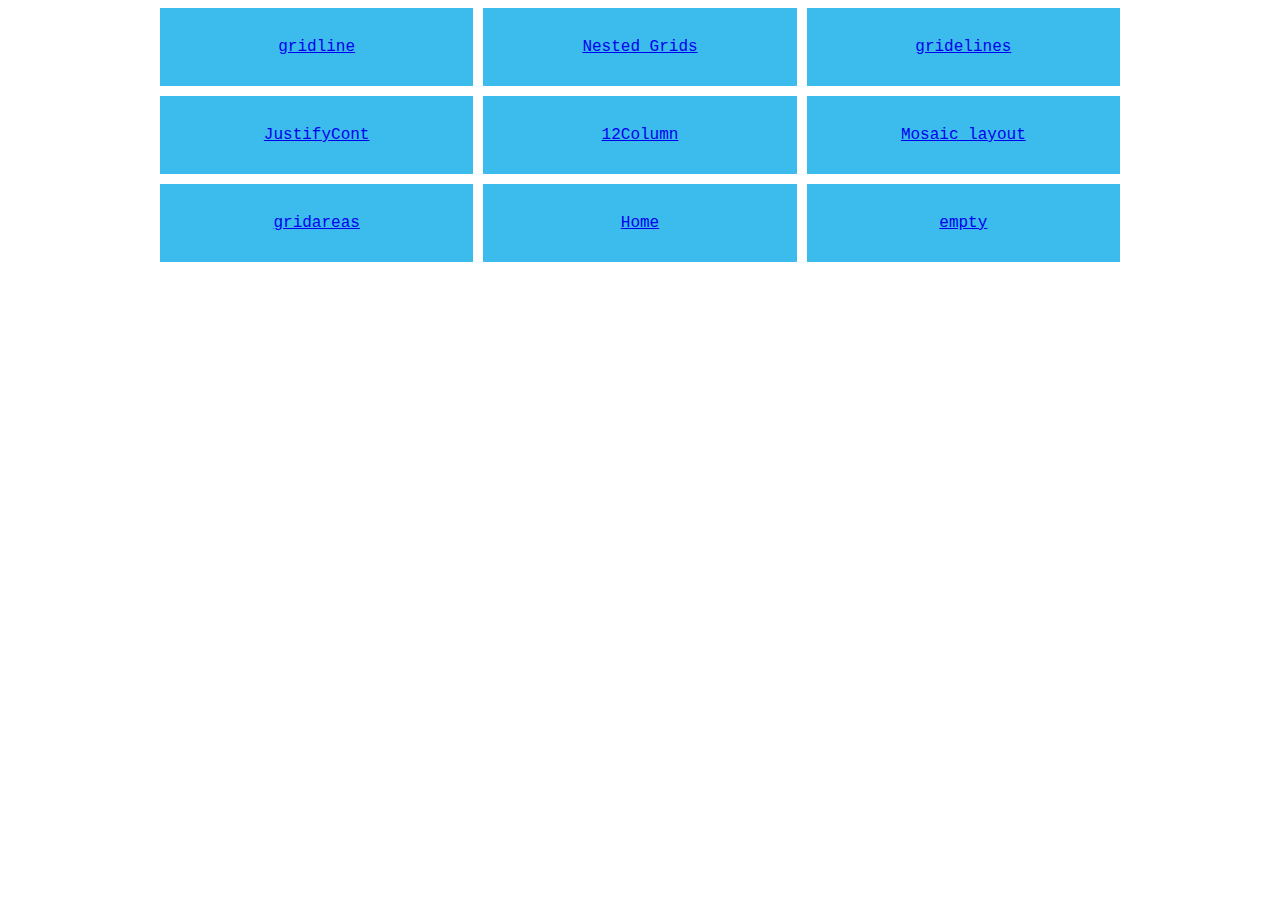
<file: index.html>
<!DOCTYPE html>
<html lang="en">
<head>
    <meta charset="UTF-8">
    <meta http-equiv="X-UA-Compatible" content="IE=edge">
    <meta name="viewport" content="width=device-width, initial-scale=1.0">
    <title>GridLayout</title>
    <link rel="stylesheet" href="main.css">
</head>
<body>
    <div id="content">
        <a href="gridlines.html"><div>gridline</div></a>
        <a href="nestedgrid.html"><div>Nested Grids</div></a>
        <a href="gridlines.html"><div>gridelines</div></a>
        <a href="justifyalignitem.html"><div>JustifyCont</div></a>
        <a href="12column.html"><div>12Column</div></a>
        <a href="mosaiclayout.html"><div>Mosaic layout</div></a>
        <a href="gridAreas.html"><div>gridareas</div></a>
        <a href="index.html"><div>Home</div></a>
        <a href="#"><div>empty</div></a>

        

    </div>
    
</body>
</html>
</file>
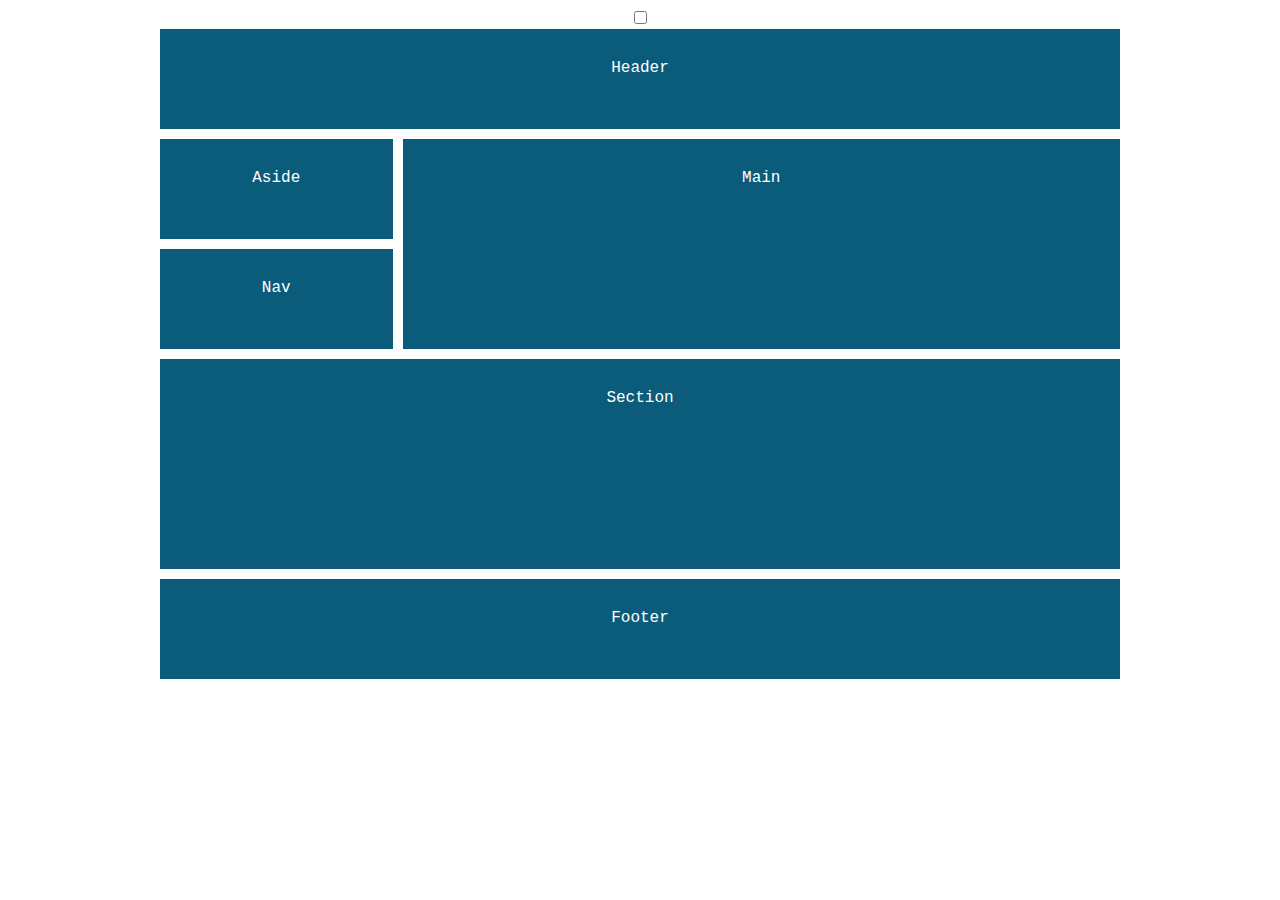
<file: 12column.html>
<!DOCTYPE html>
<html lang="en">
<head>
    <meta charset="UTF-8">
    <meta http-equiv="X-UA-Compatible" content="IE=edge">
    <meta name="viewport" content="width=device-width, initial-scale=1.0">
    <title>GridLayout</title>
    <link rel="stylesheet" href="12column.css">
</head>
<body>
    <input type="checkbox">
    <div id="content">
        <div id="grid">
            <p></p>
            <p></p>
            <p></p>
            <p></p>
            <p></p>
            <p></p>
            <p></p>
            <p></p>
            <p></p>
            <p></p>
            <p></p>
            <p></p>

        </div>
        <header>Header</header>
        <main>Main</main>
        <section>Section</section>
        <aside>Aside</aside>
        <nav>Nav</nav>
        <footer>Footer</footer>

    </div>
    
</body>
</html>
</file>
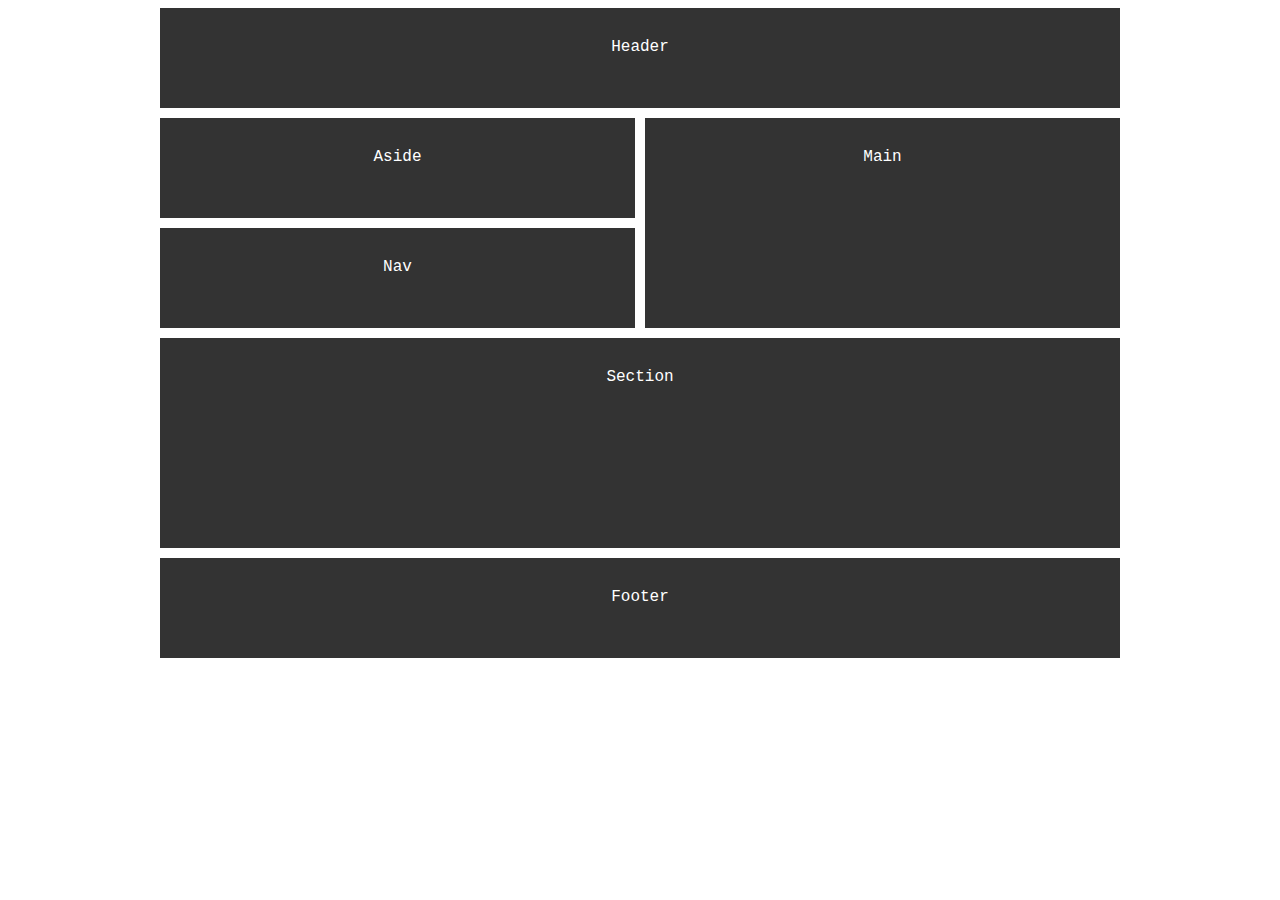
<file: gridAreas.html>
<!DOCTYPE html>
<html lang="en">
<head>
    <meta charset="UTF-8">
    <meta http-equiv="X-UA-Compatible" content="IE=edge">
    <meta name="viewport" content="width=device-width, initial-scale=1.0">
    <title>GridLayout</title>
    <link rel="stylesheet" href="gridareas.css">
</head>
<body>
    <div id="content">
        <header>Header</header>
        <main>Main</main>
        <section>Section</section>
        <aside>Aside</aside>
        <nav>Nav</nav>
        <footer>Footer</footer>

    </div>
    
</body>
</html>
</file>
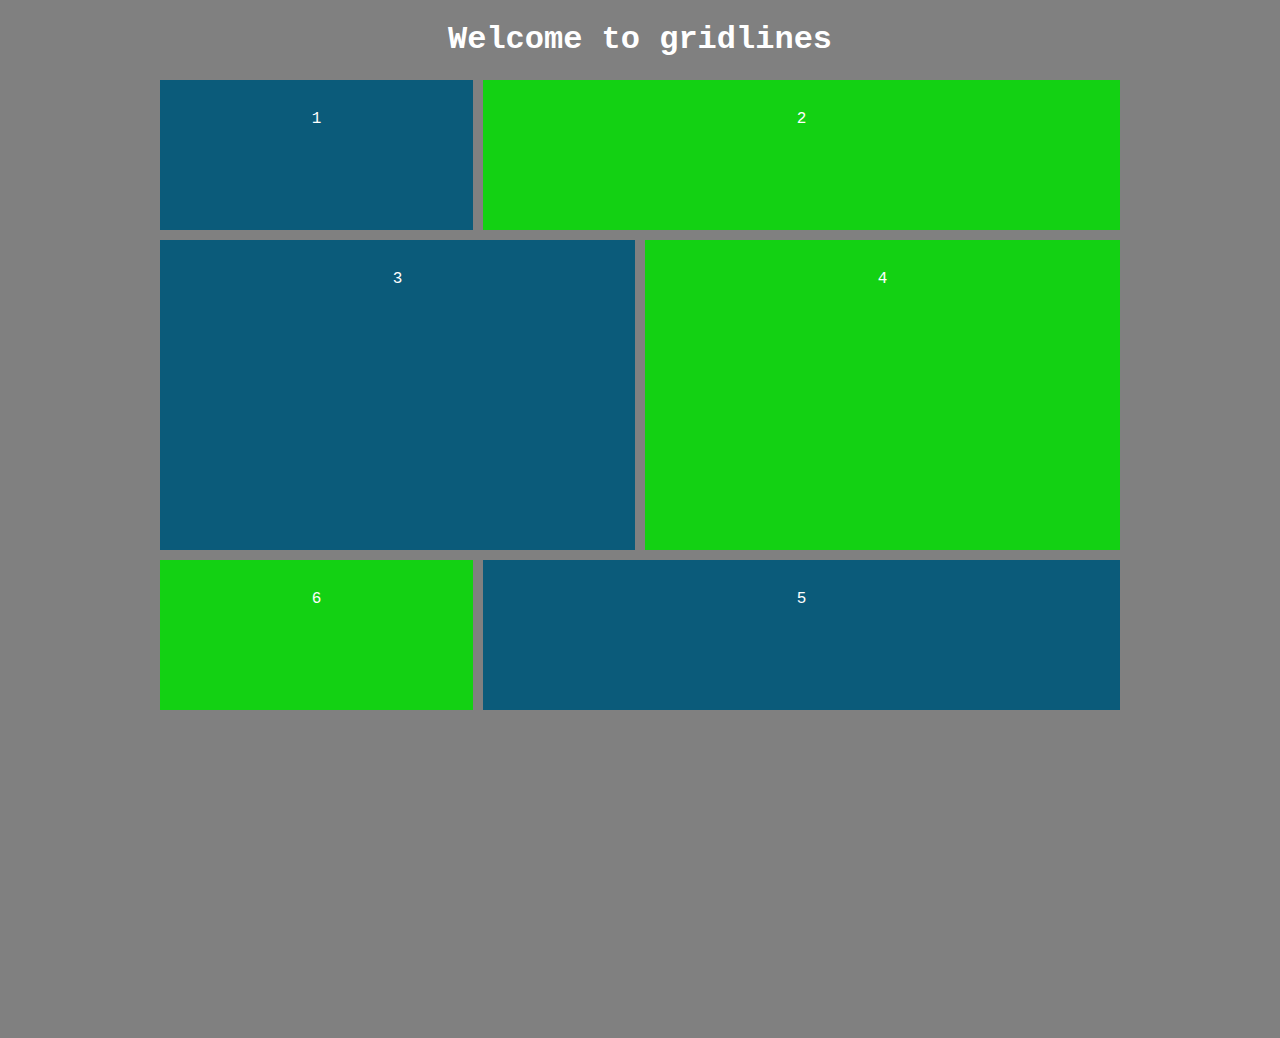
<file: gridlines.html>
<!DOCTYPE html>
<html lang="en">
<head>
    <meta charset="UTF-8">
    <meta http-equiv="X-UA-Compatible" content="IE=edge">
    <meta name="viewport" content="width=device-width, initial-scale=1.0">
    <title>gridlines</title>
    <link rel="stylesheet" href="gridlines.css">
</head>
<body>
    <h1>Welcome to gridlines</h1>
    <div id="content">
        <div class="one">1</div>
        <div class="two">2</div>
        <div class="three">3</div>
        <div class="four">4</div>
        <div class="five">5</div>
        <div class="six">6</div>
    </div>
</body>
</html>
</file>
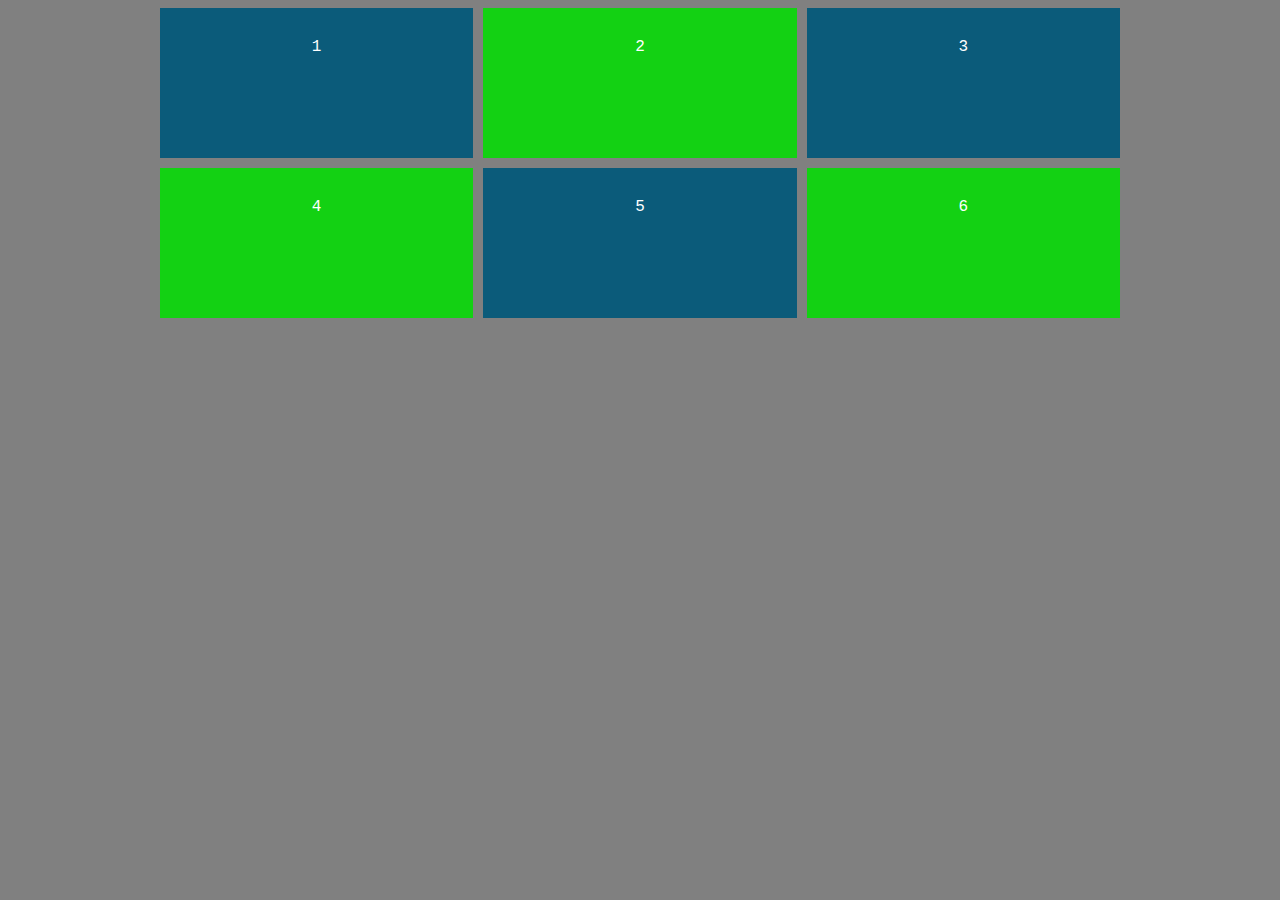
<file: justifyalignitem.html>
<!DOCTYPE html>
<html lang="en">
<head>
    <meta charset="UTF-8">
    <meta http-equiv="X-UA-Compatible" content="IE=edge">
    <meta name="viewport" content="width=device-width, initial-scale=1.0">
    <title>GridLayout</title>
    <link rel="stylesheet" href="justify.css">
</head>
<body>
    <div id="content">

        <div class="one">1</div>
        <div class="two">2</div>
        <div class="three">3</div>
        <div class="four">4</div>
        <div class="five">5</div>
        <div class="six">6</div>
        

    </div>
    
</body>
</html>
</file>
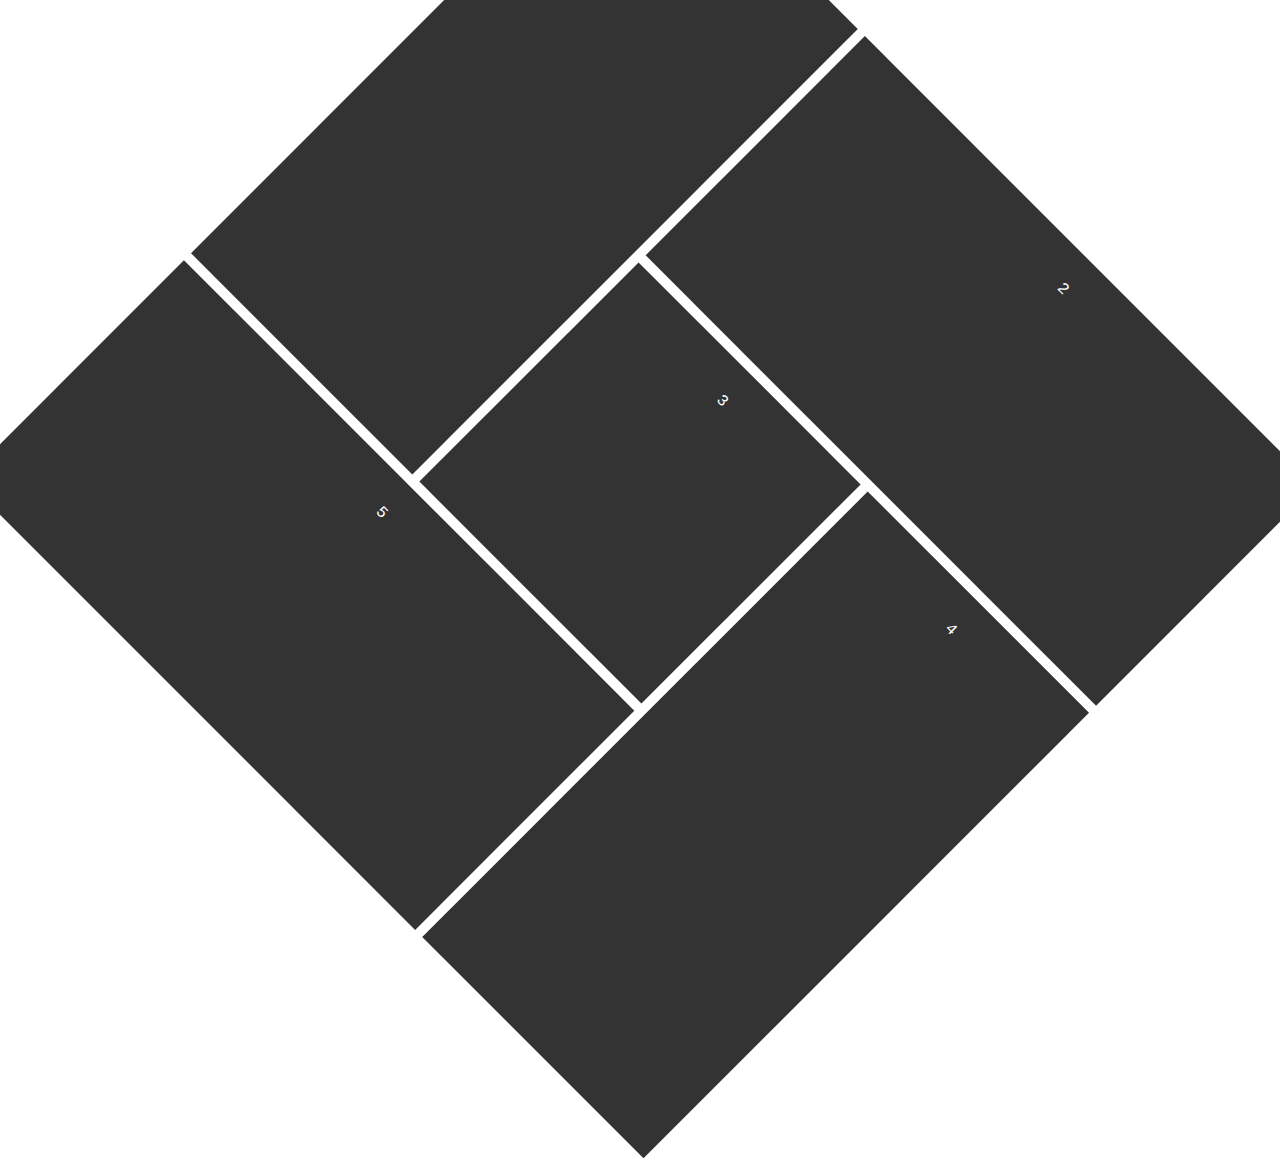
<file: mosaiclayout.html>
<!DOCTYPE html>
<html lang="en">
<head>
    <meta charset="UTF-8">
    <meta http-equiv="X-UA-Compatible" content="IE=edge">
    <meta name="viewport" content="width=device-width, initial-scale=1.0">
    <title>GridLayout</title>
    <link rel="stylesheet" href="mosaiclayout.css">
</head>
<body>
   
    <div id="content">
        <div class="one">1</div>
        <div class="two">2</div>
        <div class="three">3</div>
        <div class="four">4</div>
        <div class="five">5</div>

    </div>
    
</body>
</html>
</file>
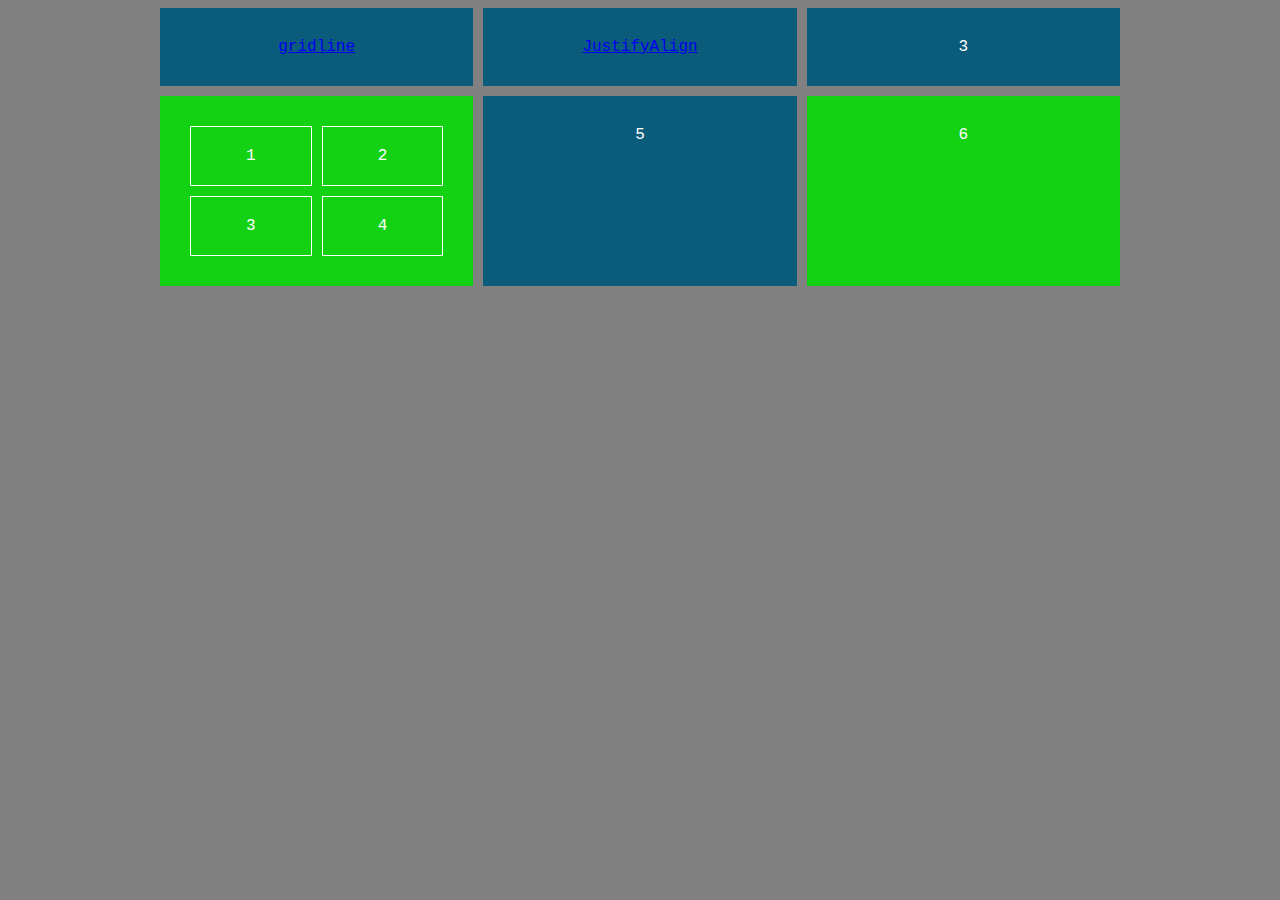
<file: nestedgrid.html>
<!DOCTYPE html>
<html lang="en">
<head>
    <meta charset="UTF-8">
    <meta http-equiv="X-UA-Compatible" content="IE=edge">
    <meta name="viewport" content="width=device-width, initial-scale=1.0">
    <title>GridLayout</title>
    <link rel="stylesheet" href="nestedgrid.css">
</head>
<body>
    <div id="content">
        <a href="gridlines.html"><div>gridline</div></a>
        <a href="ajustifyalignitem.html"><div>JustifyAlign</div></a>
        <div>3</div>
        <div class="nested">
            <p>1</p>
            <p>2</p>
            <p>3</p>
            <p>4</p>

        </div>
        <div>5</div>
        <div>6</div>

    </div>
    
</body>
</html>
</file>
<file: main.css>
body {
    color: #fff;
    font-family: 'Courier New', Courier, monospace;
    text-align: center;
}

#content {
    display: grid;
    /*grid-template-columns:33.3% 33.3% 33.3%; */
    grid-template-columns:repeat(3, 1fr);
    grid-gap:10px;
     max-width: 960px;
     margin: 0 auto;
}

#content div {
    background: #3bbced;
    padding: 30px;
}

#content div:nth-child(even) {
    background: #777;
}
</file>
<file: 12column.css>
body {
    color: #fff;
    font-family: 'Courier New', Courier, monospace;
    text-align: center;
   
}

#content {
    display: grid;
    grid-template-columns: repeat(12, 1fr);
    grid-auto-rows: minmax(100px,auto);
    grid-gap: 10px;
    max-width: 960px;
    margin: 0 auto;
    position: relative;
}

#content >* {
    background-color: #0b5b7a;
    padding: 30px;
}

header {
    grid-column: 1/13;
}
main {
    grid-column:4/13;
    grid-row:2/4
}
aside {
    grid-column:1/4;
}
section {
    grid-column: 1/13;
    grid-row: 4/6;
}
nav {
    grid-column:1/4;
}
footer{
    grid-column:1/13;
}
#grid{
    display: grid;
    position: absolute;
    top: 0;
    left:0;
    grid-template-columns: repeat(12, 1fr);
    grid-auto-rows: minmax(100%, auto);
    width:100%;
    height:100%;
    background: transparent;
    padding: 0;
    display: none;
    
}

#grid p {
    border: 1px solid;
    background: #000;
    margin: 0;
    opacity: 0.2;
}

input:checked + #content #grid {
    display: grid;

}
</file>
<file: gridareas.css>
body {
    color: #fff;
    font-family: 'Courier New', Courier, monospace;
    text-align: center; 
}

#content{
    display:grid;
    grid-template-columns: repeat(4, 1fr);
    grid-auto-rows: minmax(100px, auto);
    grid-gap:10px;
    max-width: 960px;
    margin: 0 auto;
    grid-template-areas: 
    "header header header header"
    "aside aside main main"
    "nav nav main main"
    "section section section section"
    "section section section section"
    "footer footer footer footer";
}

#content >* {
    background: #333;
    padding: 30px;
}

header {
    grid-area:header;
}

aside {
    grid-area: aside;
}

main {
    grid-area:main;
}

section {
    grid-area:section;
}

nav {
    grid-area:nav;
}

footer {
    grid-area:footer;
}
</file>
<file: gridlines.css>
body {
    color: #fff;
    font-family: 'Courier New', Courier, monospace;
    text-align: center;
    background: gray;
}

#content {
    display: grid;
    grid-template-columns:repeat(6, 1fr);
    grid-template-rows:repeat(6,minmax(150px,auto));
    grid-gap: 10px;
    max-width: 960px;
    margin: 0 auto;
}

#content div {
    background-color: #0b5b7a;
    padding: 30px;
}

#content div:nth-child(even) {
    background-color: rgb(19, 209, 19);
}

.one {
    grid-column:1/3;
}

.two {
    grid-column: 3/7;
}

.three {
    grid-column: 1/4;
    grid-row:2/4;
}
.four {
    grid-column:4/7;
    grid-row:2/4;
}

.five {
    grid-column:3/7;
}

.six {
    grid-column:1/3;
    grid-row:4/5;
}
</file>
<file: justify.css>
body {
    color: #fff;
    font-family: 'Courier New', Courier, monospace;
    text-align: center;
    background: gray;
}

#content {
    display: grid;
    grid-template-columns:repeat(3, 1fr);
    grid-auto-rows: minmax(150px, auto);
    grid-gap: 10px;
    max-width: 960px;
    margin: 0 auto;
}

#content div {
    background-color: #0b5b7a;
    padding: 30px;
}

#content div:nth-child(even) {
    background-color: rgb(19, 209, 19);
}

.nested {
    display: grid;
    grid-template-columns: repeat(2, 1fr);
    grid-gap:10px;
}

.nested p{
    border: 1px solid #fff;
    padding:20px;
    margin: 0;
}
</file>
<file: mosaiclayout.css>
body {
    color: #fff;
    font-family: 'Courier New', Courier, monospace;
    text-align: center; 
}

#content{
    display:grid;
    grid-template-columns: repeat(6, 1fr);
    grid-auto-rows: minmax(150px, auto);
    grid-gap:10px;
    max-width: 960px;
    margin: 0 auto;
}


#content div {
    background: #333;
    padding: 30px;
}

.one{
  grid-column:1/3;
  grid-row:1/5;
}
.two {
    grid-column:3/7;
    grid-row:1/3;
}

.three{
    grid-column: 3/5;
    grid-row: 3/5;
}
.four{
    grid-column: 5/7;
    grid-row:3/7;
}
.five{
    grid-column:1/5;
    grid-row:5/7;
}
#content{
    transform:rotateZ(45deg);
}
</file>
<file: nestedgrid.css>
body {
    color: #fff;
    font-family: 'Courier New', Courier, monospace;
    text-align: center;
    background: gray;
}

#content {
    display: grid;
    grid-template-columns:repeat(3, 1fr);
    grid-gap: 10px;
    max-width: 960px;
    margin: 0 auto;
}

#content div {
    background-color: #0b5b7a;
    padding: 30px;
}

#content div:nth-child(even) {
    background-color: rgb(19, 209, 19);
}

.nested {
    display: grid;
    grid-template-columns: repeat(2, 1fr);
    grid-gap:10px;
}

.nested p{
    border: 1px solid #fff;
    padding:20px;
    margin: 0;
}
</file>
